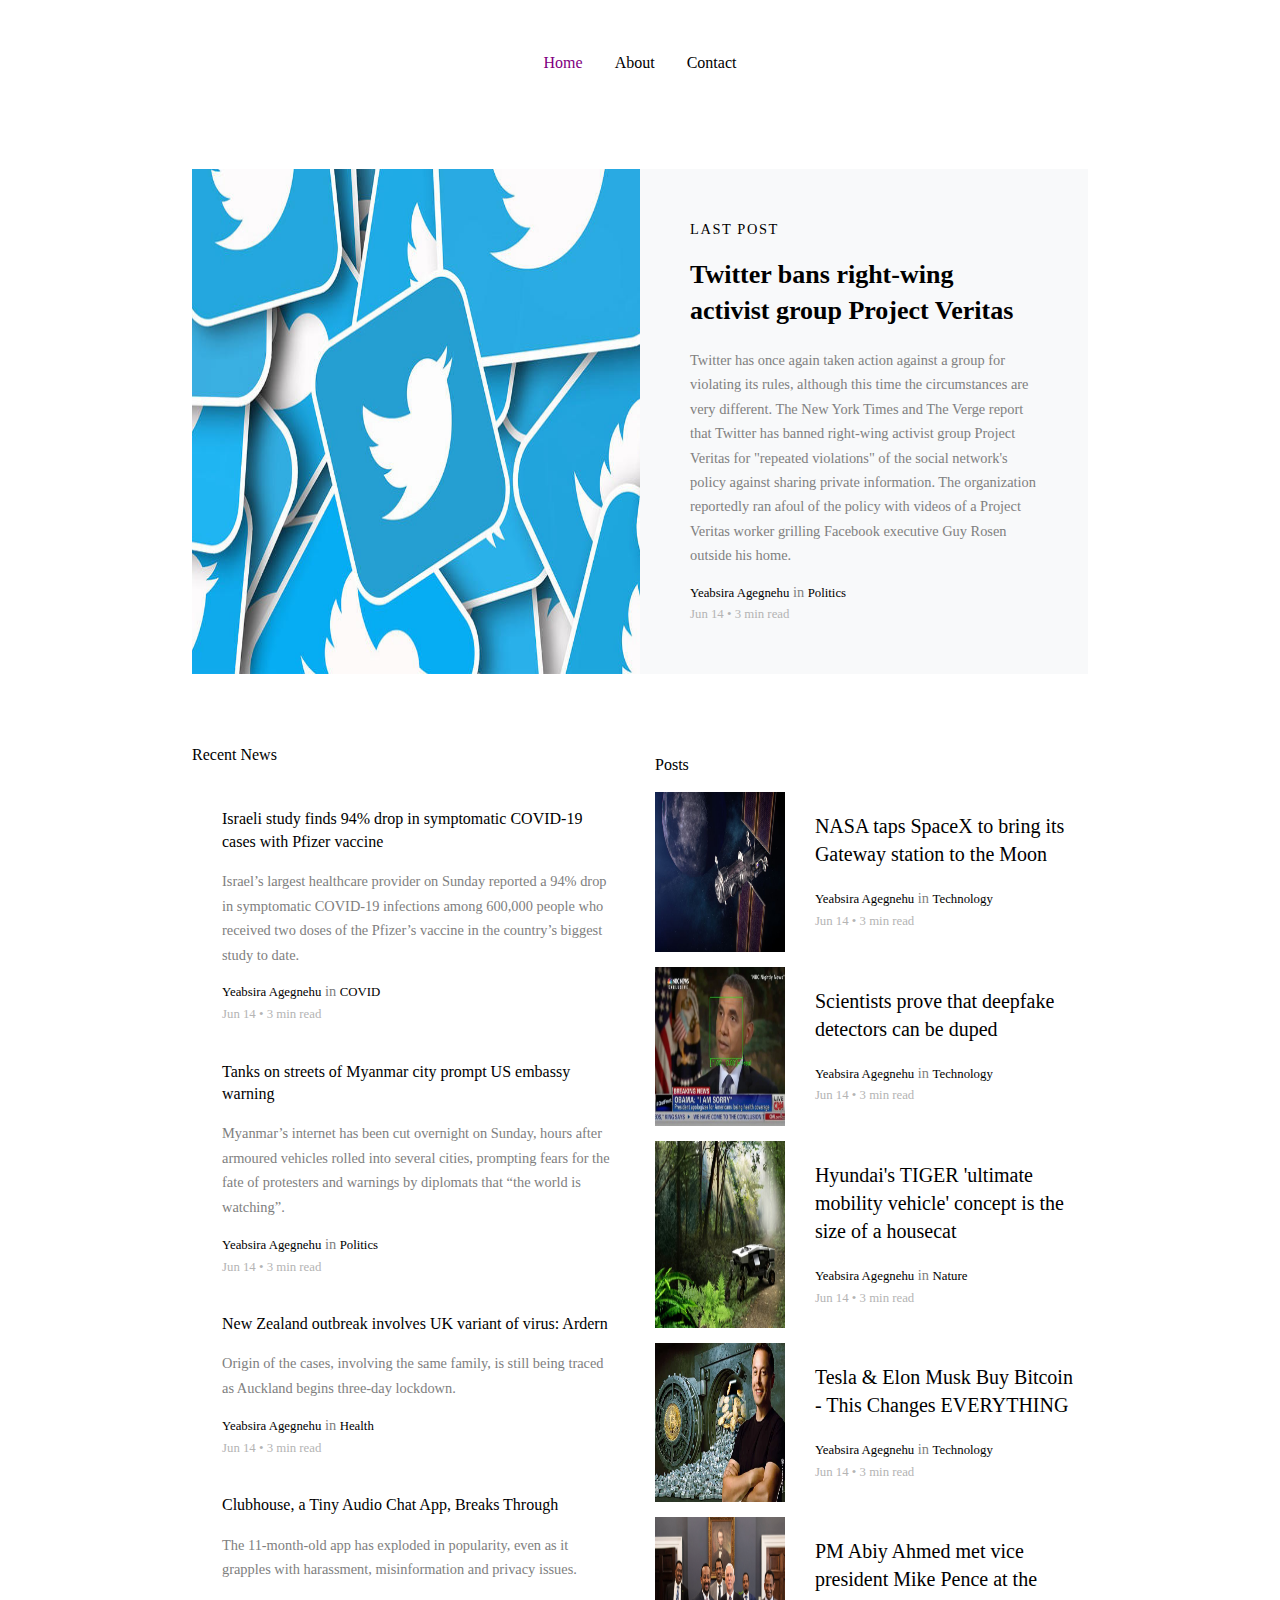
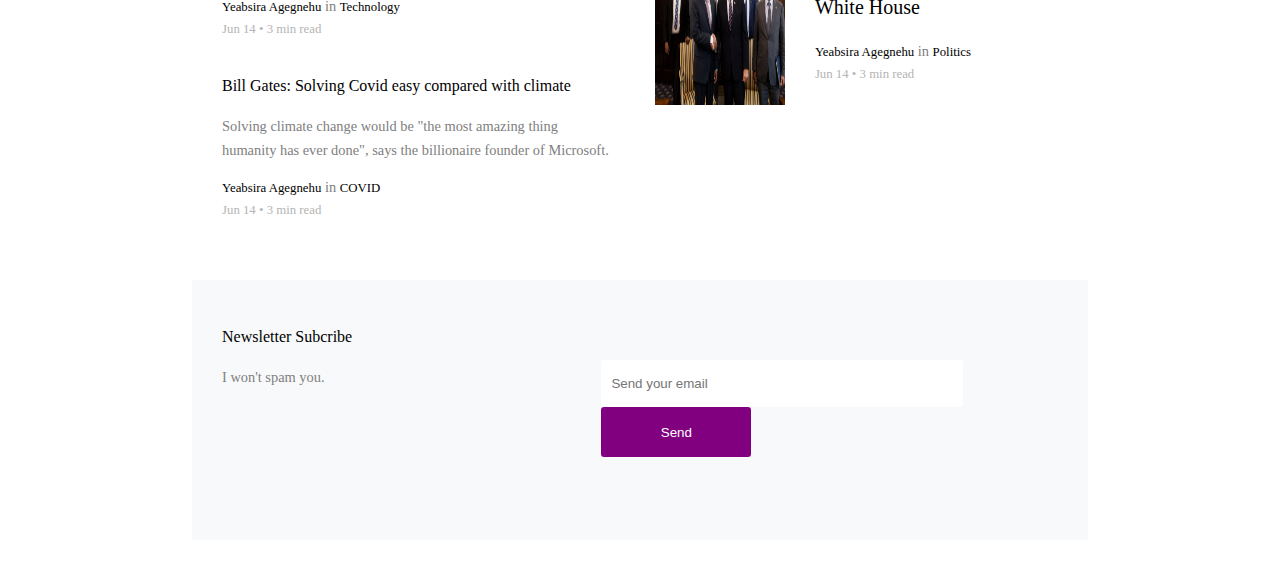
<file: index.html>
<!DOCTYPE html>
<html>
<head>
	<title>Yeabsira Agegnehu Blogs</title>
	<link rel="stylesheet" type="text/css" href="style.css">
</head>
<body>

 <ul>
  <li><a class="active" href="index.html">Home</a></li>
  <li><a href="about.html">About</a></li>
  <li><a href="contact.html">Contact</a></li>
</ul> 


<div class="upper-box">
	<img src="image1.jpg" class="image-1">
	<div class="desc">
		<span class="text-d1">LAST POST</span>
		<h2 class="text-d2">
			<a href="#">Twitter bans right-wing activist group Project Veritas</a>
		</h2>
		<p class="text-d3">Twitter has once again taken action against a group for violating its rules, although this time the circumstances are very different. The New York Times and The Verge report that Twitter has banned right-wing activist group Project Veritas for "repeated violations" of the social network's policy against sharing private information. The organization reportedly ran afoul of the policy with videos of a Project Veritas worker grilling Facebook executive Guy Rosen outside his home.</p>
		<div>
			<span class="text-d4"><a href="#">Yeabsira Agegnehu</a> in <a href="#">Politics</a></span>
			<span class="text-d5">Jun 14 <span class="mx-1">•</span> 3 min read <span class="icon-star2"></span></span>
		</div>
</div>
</div>

<div class="section-2">
	<div class="sec2-1">
		<p>Recent News</p>

		<div class="blogs">
			<p>Israeli study finds 94% drop in symptomatic COVID-19 cases with Pfizer vaccine</p>

			<p class="text-d3">Israel’s largest healthcare provider on Sunday reported a 94% drop in symptomatic COVID-19 infections among 600,000 people who received two doses of the Pfizer’s vaccine in the country’s biggest study to date.</p>

			<div>
				<span class="text-d4"><a href="#">Yeabsira Agegnehu</a> in <a href="#">COVID</a></span>
				<span class="text-d5">Jun 14 • 3 min read <span class="icon-star2"></span></span>
			</div>
		</div>
		<div class="blogs">
			<p>Tanks on streets of Myanmar city prompt US embassy warning</p>

			<p class="text-d3">Myanmar’s internet has been cut overnight on Sunday, hours after armoured vehicles rolled into several cities, prompting fears for the fate of protesters and warnings by diplomats that “the world is watching”.</p>

			<div>
				<span class="text-d4"><a href="#">Yeabsira Agegnehu</a> in <a href="#">Politics</a></span>
				<span class="text-d5">Jun 14 • 3 min read <span class="icon-star2"></span></span>
			</div>
		</div>
		<div class="blogs">
			<p>New Zealand outbreak involves UK variant of virus: Ardern</p>

			<p class="text-d3">Origin of the cases, involving the same family, is still being traced as Auckland begins three-day lockdown.</p>

			<div>
				<span class="text-d4"><a href="#">Yeabsira Agegnehu</a> in <a href="#">Health</a></span>
				<span class="text-d5">Jun 14 • 3 min read <span class="icon-star2"></span></span>
			</div>
		</div>
		<div class="blogs">
			<p>Clubhouse, a Tiny Audio Chat App, Breaks Through</p>

			<p class="text-d3">The 11-month-old app has exploded in popularity, even as it grapples with harassment, misinformation and privacy issues.</p>

			<div>
				<span class="text-d4"><a href="#">Yeabsira Agegnehu</a> in <a href="#">Technology</a></span>
				<span class="text-d5">Jun 14 • 3 min read <span class="icon-star2"></span></span>
			</div>
		</div>
		<div class="blogs">
			<p>Bill Gates: Solving Covid easy compared with climate</p>

			<p class="text-d3">Solving climate change would be "the most amazing thing humanity has ever done", says the billionaire founder of Microsoft.</p>

			<div>
				<span class="text-d4"><a href="#">Yeabsira Agegnehu</a> in <a href="#">COVID</a></span>
				<span class="text-d5">Jun 14 • 3 min read <span class="icon-star2"></span></span>
			</div>
		</div>
	
	</div>
		

		<div class="sec2-2">
			<p>Posts</p>
			<div class="posts">
				<img src="image3.jpg" style="width: 30%;">
				<div class="blogs2">
					<p class="bigtext">NASA taps SpaceX to bring its Gateway station to the Moon</p>

					<div>
						<span class="text-d4"><a href="#"> Yeabsira Agegnehu</a> in <a href="#">Technology</a></span>
						<span class="text-d5">Jun 14 • 3 min read <span class="icon-star2"></span></span>
					</div>
				</div>
			</div>
			<div class="posts">
				<img src="image4.jpg" style="width: 30%;">
				<div class="blogs2">
					<p class="bigtext">Scientists prove that deepfake detectors can be duped</p>

					<div>
						<span class="text-d4"><a href="#">Yeabsira Agegnehu</a> in <a href="#">Technology</a></span>
						<span class="text-d5">Jun 14 • 3 min read <span class="icon-star2"></span></span>
					</div>
				</div>
			</div>
			<div class="posts">
				<img src="image5.jpg" style="width: 30%;">
				<div class="blogs2">
					<p class="bigtext">Hyundai's TIGER 'ultimate mobility vehicle' concept is the size of a housecat</p>

					<div>
						<span class="text-d4"><a href="#">Yeabsira Agegnehu</a> in <a href="#">Nature</a></span>
						<span class="text-d5">Jun 14 • 3 min read <span class="icon-star2"></span></span>
					</div>
				</div>
			</div>
			<div class="posts">
				<img src="image6.jpg" style="width: 30%;">
				<div class="blogs2">
					<p class="bigtext">Tesla & Elon Musk Buy Bitcoin - This Changes EVERYTHING</p>

					<div>
						<span class="text-d4"><a href="#">Yeabsira Agegnehu</a> in <a href="#">Technology</a></span>
						<span class="text-d5">Jun 14 • 3 min read <span class="icon-star2"></span></span>
					</div>
				</div>
			</div>
			<div class="posts">
				<img src="image7.jpg" style="width: 30%;">
				<div class="blogs2">
					<p class="bigtext">PM Abiy Ahmed met vice president Mike Pence at the White House</p>

					<div>
						<span class="text-d4"><a href="#">Yeabsira Agegnehu</a> in <a href="#">Politics</a></span>
						<span class="text-d5">Jun 14 • 3 min read <span class="icon-star2"></span></span>
					</div>
				</div>
			</div>
		</div>



</div>


<div class="section-3">
	<div class="shalf">
		<p>Newsletter Subcribe</p>
		<p class="text-d3">I won't spam you.</p>
	</div>
	<div class="shalf1">
		<input type="text" class="input-f1" placeholder="Send your email">
		<input type="submit" class="input-f2" value="Send">
	</div>
</div>


</body>
</html>
</file>
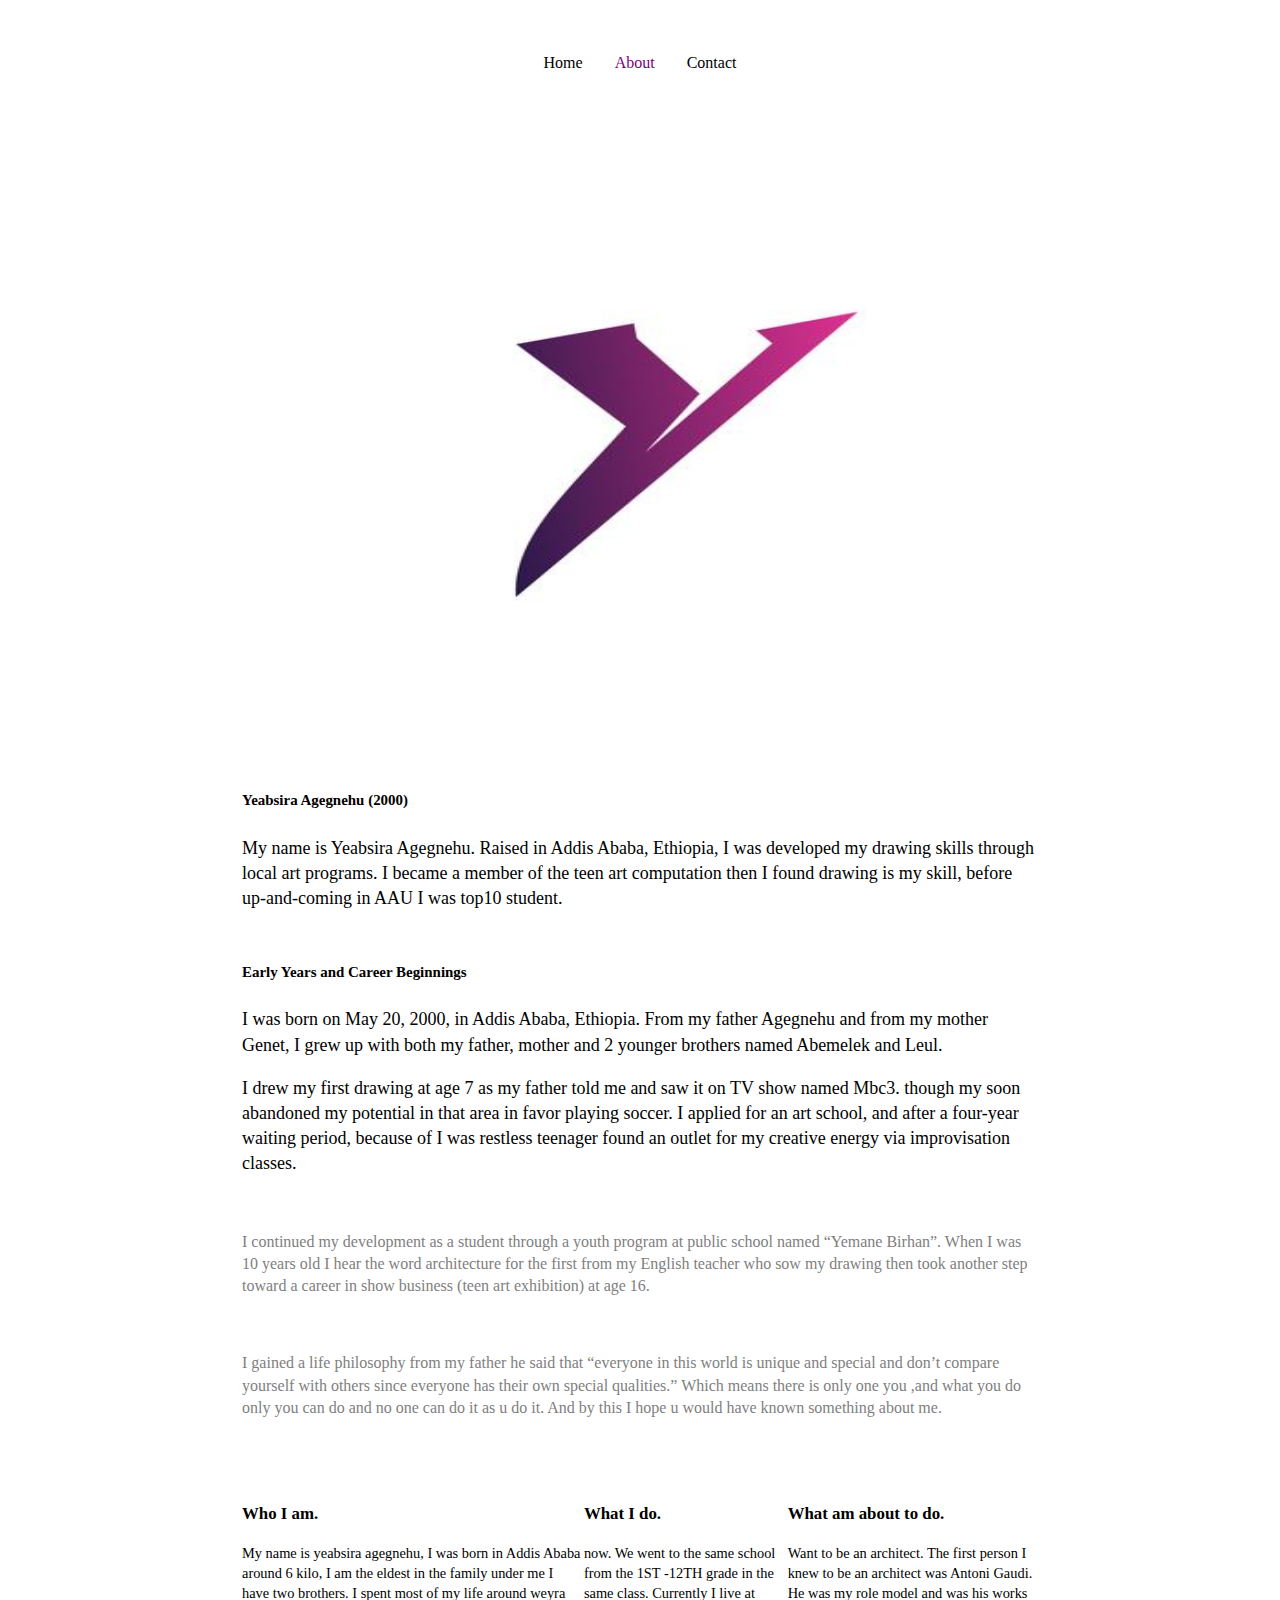
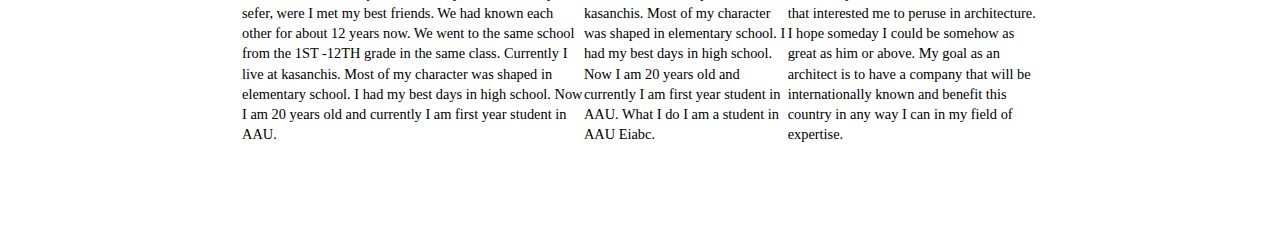
<file: about.html>
<!DOCTYPE html>
<html>
<head>
	<title></title>
	<link rel="stylesheet" type="text/css" href="style.css">
</head>
<body>

 <ul>
  <li><a href="index.html">Home</a></li>
  <li><a class="active" href="about.html">About</a></li>
  <li><a href="contact.html">Contact</a></li>
</ul> 
<div class="about-con">
	<img src="image2.jpg" style="width: 100%;height: 60vh;margin-top: 80px;">
	<div class="desc1" style="font-size: 18px;">
		<h5>Yeabsira Agegnehu (2000)</h5>
		
		My name is Yeabsira Agegnehu. Raised in Addis Ababa, Ethiopia, I was developed my drawing skills through local art programs. I became a member of the teen art computation then I found drawing is my skill, before up-and-coming in AAU I was top10 student.<br /><br />
		<h5>Early Years and Career Beginnings</h5>
		
		I was born on May 20, 2000, in Addis Ababa, Ethiopia. From my father Agegnehu and from my mother Genet, I grew up with both my father, mother and 2 younger brothers named Abemelek and Leul.
		</p>
		<p>I drew my first drawing at age 7 as my father told me and saw it on TV show named Mbc3. though my soon abandoned my potential in that area in favor playing soccer. I applied for an art school, and after a four-year waiting period, because of I was restless teenager found an outlet for my creative energy via improvisation classes.</p> 
	</div>
	<div class="desc2" style="font-size: 16px;color: gray;">
		<p>I continued my development as a student through a youth program at public school named “Yemane Birhan”. When I was 10 years old I hear the word architecture for the first from my English teacher who sow my drawing then took another step toward a career in show business (teen art exhibition) at age 16.
		</p><br>
		<p>I gained a life philosophy from my father he said that “everyone in this world is unique and special and don’t compare yourself with others since everyone has their own special qualities.” Which means there is only one you ,and what you do only you can do and no one can do it as u do it.  And by this I hope u would have known something about me.</p> 
	</div>
	<div class="desc" style="display: flex; justify-content: space-between;">
		<div class="col-block">
			<h3 class="quarter-top-margin">Who I am.</h3>
			<p>My name is yeabsira agegnehu, I was born in Addis Ababa around 6 kilo, I am the eldest in the family under me I have two brothers. I spent most of my life around weyra sefer, were I met my best friends. We had known each other for about 12 years now. We went to the same school from the 1ST -12TH grade in the same class. Currently I live at kasanchis. Most of my character was shaped in elementary school. I had my best days in high school.  Now I am 20 years old and currently I am first year student in AAU.</p>
		</div>
		<div class="col-block">
			<h3 class="quarter-top-margin">What I do.</h3>
			<p>now. We went to the same school from the 1ST -12TH grade in the same class. Currently I live at kasanchis. Most of my character was shaped in elementary school. I had my best days in high school.  Now I am 20 years old and currently I am first year student in AAU. What I do I am a student in AAU Eiabc.</p>
		</div>
		<div class="col-block">
			<h3 class="quarter-top-margin">What am about to do.</h3>
			<p>Want to be an architect. The first person I knew to be an architect was Antoni Gaudi. He was my role model and was his works that interested me to peruse in architecture. I hope someday I could be somehow as great as him or above. My goal as an architect is to have a company that will be internationally known and benefit this country in any way I can in my field of expertise.</p>
		</div>

	</div>
</div>
</body>
</html>
</file>
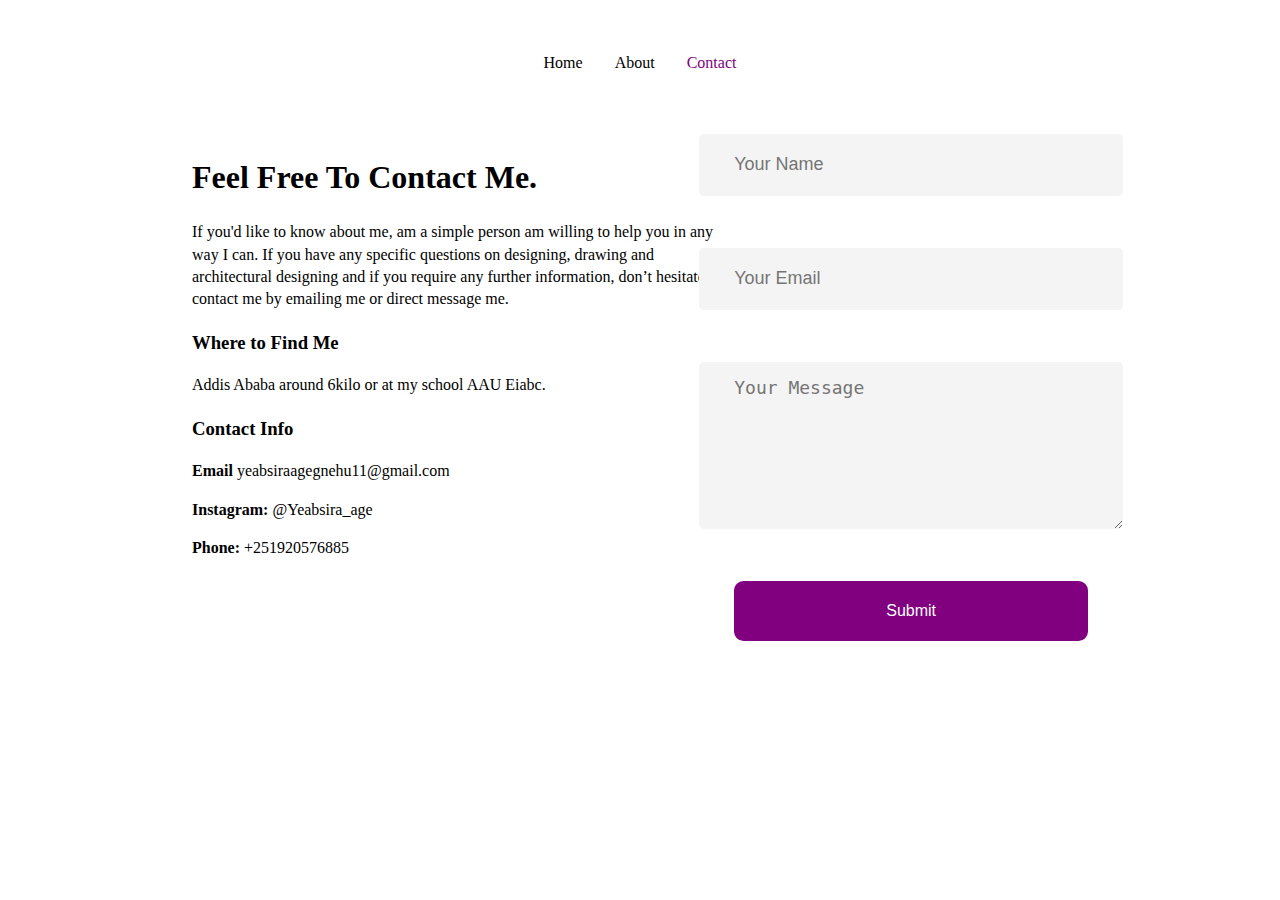
<file: contact.html>
<!DOCTYPE html>
<html>
<head>
	<title></title>
	<link rel="stylesheet" type="text/css" href="style.css">
</head>
<body>

 <ul>
  <li><a href="index.html">Home</a></li>
  <li><a href="about.html">About</a></li>
  <li><a class="active" href="contact.html">Contact</a></li>
</ul> 


<div class="boxer">
	
	<div class="">
		<h1 class="">Feel Free To Contact Me.</h1>
		<p class="">If you'd like to know about me, am a simple person am willing to help you in any way I can. If you have any specific questions on designing, drawing and architectural designing and if you require any further information, don’t hesitate to contact me by emailing me or direct message me.</p>
		<div class="">
			<h3>Where to Find Me</h3>
			<p>Addis Ababa around 6kilo or at my school AAU Eiabc.</p>
		</div>
		<div class="">
			<h3>Contact Info</h3>
			<p><b>Email</b> yeabsiraagegnehu11@gmail.com</p>
			<p><b>Instagram:</b> @Yeabsira_age</p>
			<p><b>Phone:</b> +251920576885 </p>
		</div>
	</div> 
	<div class="input-box">
		<input type="text" class="inputs-text" placeholder="Your Name" value=""><br />
		<input type="text" class="inputs-text" placeholder="Your Email" value=""><br />
		<textarea class="inputs-textarea" placeholder="Your Message" rows="7"></textarea><br />
		<center><button type="submit" class="inputs-btn">Submit</button></center> 
	</div>
</div>

</body>
</html>
</file>
<file: style.css>
body {
	font-family: Roboto;
	margin: 3% 15% 3% 15%;
	line-height: 1.4;
}
ul {
  	justify-content: center;
	display: flex;
	list-style-type: none;
	margin: 0;
	padding: 0;
	overflow: hidden;
}

li {
  float: left;
}

li a {
  display: block;
  color: #000;
  text-align: center;
  padding: 14px 16px;
  text-decoration: none;
}
.active {
	color: purple;
}
a {
	color: #000;
	text-decoration: none;
}
/* Change the link color to #111 (black) on hover */
li a:hover {
  background-color: #ddd;
}

.upper-box {
	margin-top: 80px;
	background-color: #f8f9fa;
	display: flex;
}
.image-1 {
	width: 50%;
}
.desc {
	padding: 50px;
	font-size: .9rem;
	height: auto;
}
.desc1 {
	padding: 50px 50px 0px 50px;
	height: auto;
}
.desc2 {
	padding: 20px 50px 0px 50px ;
	height: auto;
}

.text-d1 {
	letter-spacing: .1rem;
}
.text-d2 > a {
	font-size: 26px;
}
.text-d3 {
	font-size: .9rem;
	line-height: 1.7;
	color: gray;
	font-weight: 300;
}
.text-d4 {
	font-size: .9rem;
	display: block;
	color: grey;
}
.text-d4 > a {
	font-size: .8rem;
}

.text-d5 {
	font-size: .8rem;
	color: #b4b4b4;
}
.section-2 {
	margin-top: 6%;
	display: flex;
}
.sec2-1 {
	width: 50%;
}
.blogs {
	padding: 10px 10px 10px 30px;
	transition: .3s all ease;
}
.blogs2 {
	padding: 0px 10px 20px 30px;
}
.blogs:hover {
	cursor: pointer;
	transition: .3s all ease;
	padding: 10px;
	background-color: #ddd;
}
.sec2-2 {
	padding-left: 30px;
	padding-top: 10px;
	width: 50%;
}
.posts {
	margin-top: 15px;
	display: flex;
}
.bigtext {
	font-size: 20px;
}
.section-3 {
	padding: 30px;
	background: #f8f9fa;
	margin-top: 50px;
	min-height: 200px;
	display: flex;
}
.shalf {
	width: 50%;
}
.shalf1 {
	padding: 50px;
}
.input-f1 {
	border-radius: 3px;
	padding-left: 10px;
	width: 350px;
	height: 45px;
	border: none;
}
.input-f1:focus-visible {
	border-color: blue;
}
.input-f2 {
	cursor: pointer;
	border-radius: 3px;
	width: 150px;
	height: 50px;
	background-color: purple;
	color: #fff;
	border: 2px solid purple;
}


.inputs-text {
	height: 62px;
    padding: 0 35px 0 35px;
    position: relative;
    display: block;
    width: 100%;
    margin-bottom: 30px;
    background: #f4f4f4;
    border-radius: 5px;
    font-size: 18px;
    color: #8f8fa1;
    line-height: 1.2;
    outline: none;
	border: none;
}
.inputs-textarea {
    padding: 15px 35px 0 35px;
    position: relative;
    display: block;
    width: 100%;
    background: #f4f4f4;
    border-radius: 5px;
    font-size: 18px;
    color: #8f8fa1;
    line-height: 1.2;
    outline: none;
	border: none;
	margin-bottom: 30px;

}
.inputs-btn {
  background-color: purple;
  border: 2px solid purple;
  border-radius: 0.6em;
  color: #fff;
  cursor: pointer;
  font-size: 1rem;
  line-height: 1;
  padding: 20px 150px;
}
.input-box {
	width: 100%;
	display: grid;
	justify-items: center;
	justify-content: flex-end;
}
.boxer {
	margin-top: 5%;
	display: flex;
}
</file>
